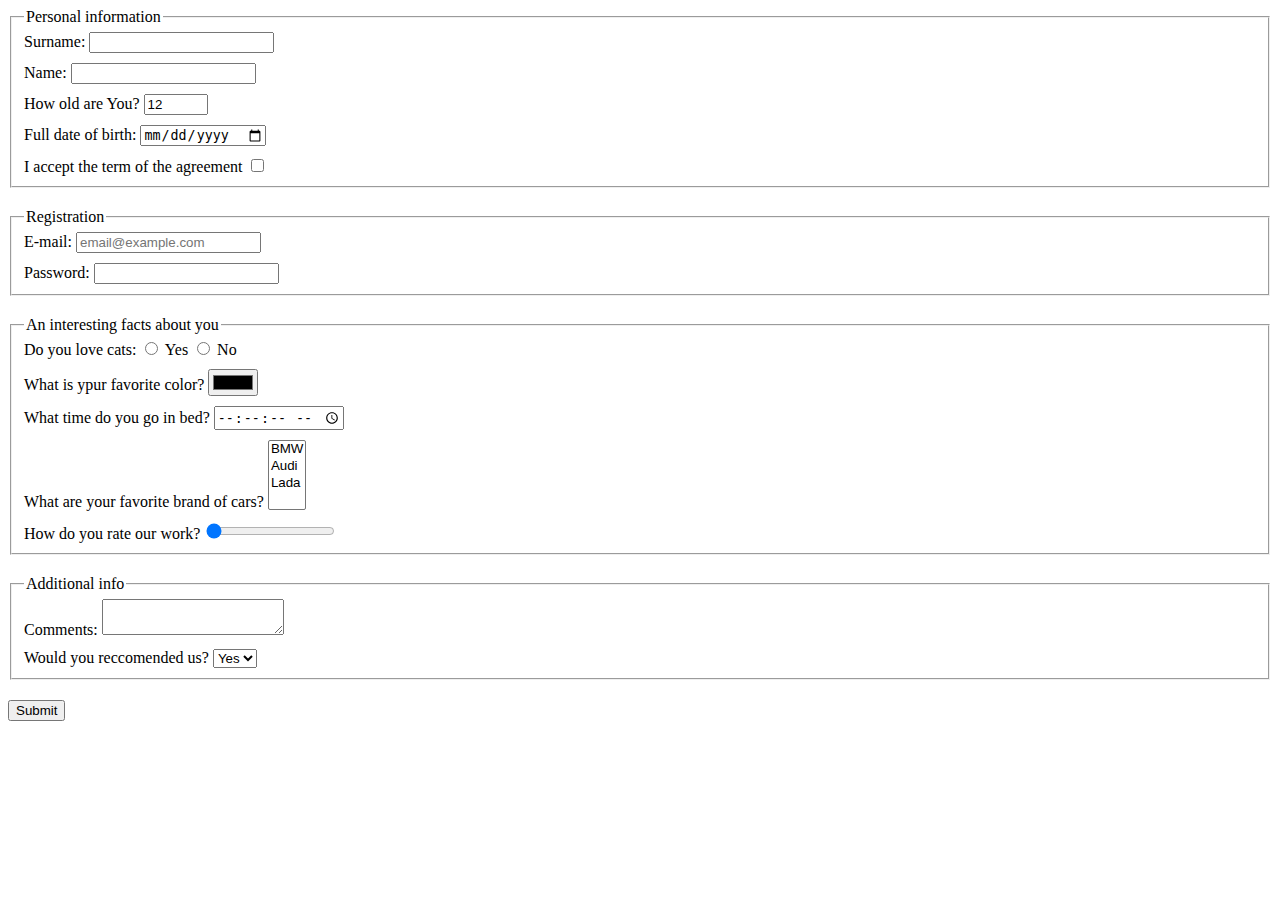
<file: index.html>
<!doctype html><html lang="en"><head><meta charset="UTF-8"><meta name="viewport" content="width=device-width, user-scalable=no, initial-scale=1.0, maximum-scale=1.0, minimum-scale=1.0"><meta http-equiv="X-UA-Compatible" content="ie=edge"><title>HTML Form</title><link rel="stylesheet" href="style.84dff683.css"></head><body> <form action="http://localhost:3000/api" method="post"> <fieldset class="fieldset"> <legend>Personal information</legend> <label class="form_field field"> Surname: <input type="text" name="usersurname" autocomplete="off" required> </label> <label class="form_field field"> Name: <input type="text" name="username" autocomplete="off" required> </label> <label class="form_field field"> How old are You? <input type="number" name="age" min="1" max="100" value="12"> </label> <label class="form_field field"> Full date of birth: <input type="date"> </label> <label class="form_field"> I accept the term of the agreement <input type="checkbox"> </label> </fieldset> <fieldset class="fieldset"> <legend>Registration</legend> <label class="form_field field"> E-mail: <input type="email" placeholder="email@example.com" autocomplete="off" required> </label> <label class="form_field"> Password: <input type="password" autocomplete="off" required> </label> </fieldset> <fieldset class="fieldset"> <legend>An interesting facts about you</legend> <label class="form_field field"> Do you love cats: <input type="radio" name="lovecats"> Yes <input type="radio" name="lovecats"> No </label> <label class="form_field field"> What is ypur favorite color? <input type="color"> </label> <label class="form_field field"> What time do you go in bed? <input type="time" step="1"> </label> <label class="form_field field"> What are your favorite brand of cars? <select name="favorite-car" multiple required> <option value="BMW">BMW</option> <option value="AUDI">Audi</option> <option value="LADA">Lada</option> </select> </label> <label class="form_field"> How do you rate our work? <input type="range" min="1" max="100" value="0"> </label> </fieldset> <fieldset class="fieldset"> <legend>Additional info</legend> <label class="form_field field"> Comments: <textarea name="comments" cols="20" rows="2">
          </textarea> </label> <label class="form_field"> Would you reccomended us? <select name="reccomended" id="reccomended" size="1"> <option value="yes">Yes</option> <option value="No">No</option> </select> </label> </fieldset> <button type="submit">Submit</button> </form> <script type="text/javascript" src="main.e97352c4.js"></script> </body></html>
</file>
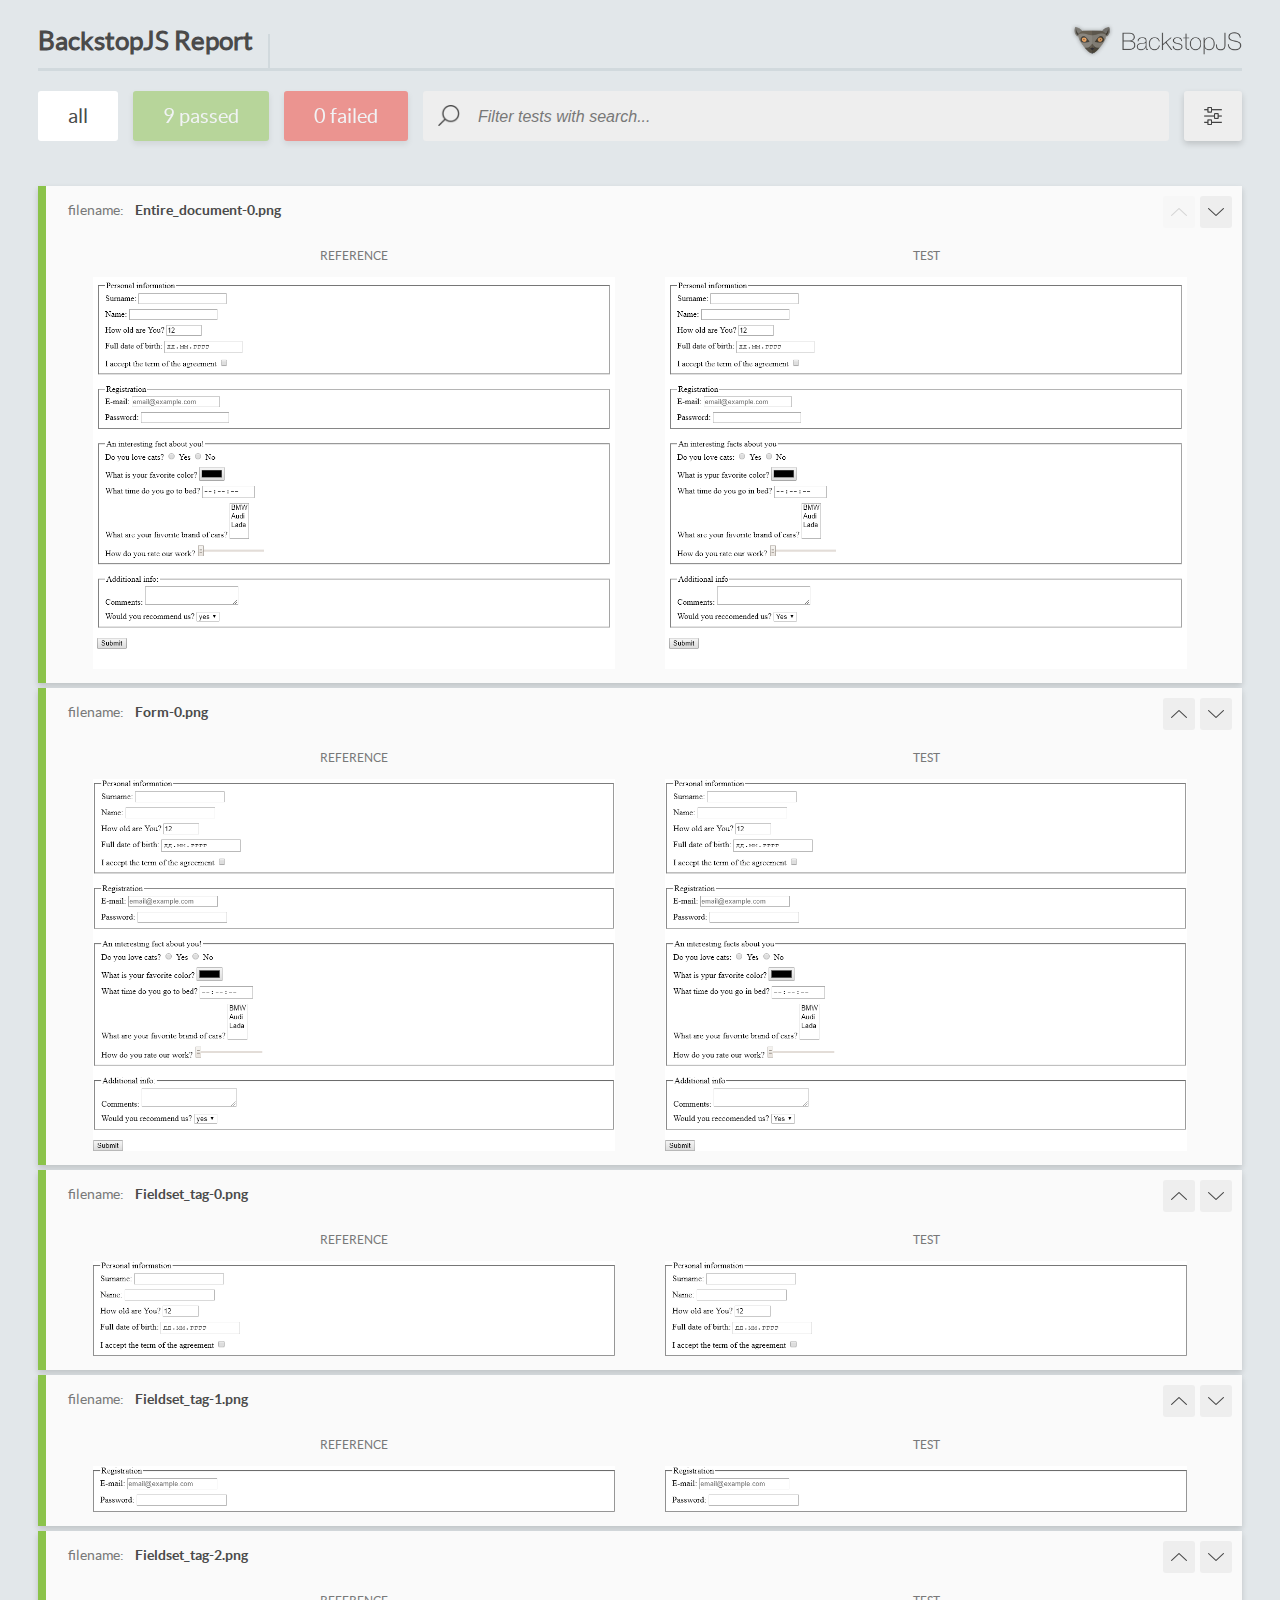
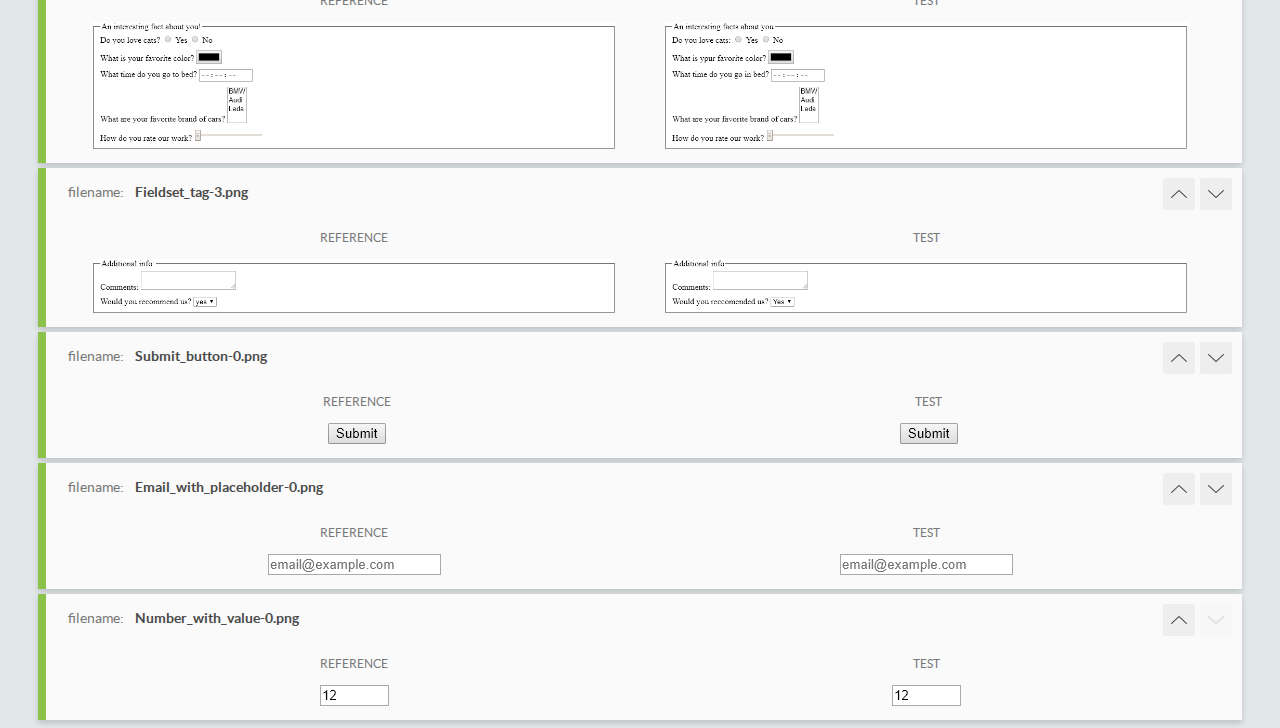
<file: report/html_report/index.html>
<!DOCTYPE html>
<html>
  <head>
    <meta charset="utf-8">
    <title>BackstopJS Report</title>

    <style>
      @font-face {
          font-family: 'latoregular';
          src: url('./assets/fonts/lato-regular-webfont.woff2') format('woff2'),
              url('./assets/fonts/lato-regular-webfont.woff') format('woff');
          font-weight: 400;
          font-style: normal;
      }
      @font-face {
          font-family: 'latobold';
          src: url('./assets/fonts/lato-bold-webfont.woff2') format('woff2'),
              url('./assets/fonts/lato-bold-webfont.woff') format('woff');
          font-weight: 700;
          font-style: normal;
      }

      .ReactModal__Body--open {
          overflow: hidden;
      }
      .ReactModal__Body--open .header {
        display: none;
      }

    </style>
  </head>
  <body style="background-color: #E2E7EA">
    <div id="root">

    </div>
    <script type="text/javascript">
      function report (report) { // eslint-disable-line no-unused-vars
        window.tests = report;
      }
    </script>
    <script type="text/javascript" src="config.js"></script>
    <script type="text/javascript" src="index_bundle.js"></script>
  </body>
</html>
</file>
<file: style.84dff683.css>
.fieldset{margin-bottom:20px}.form_field{display:block}.field{margin-bottom:10px}
/*# sourceMappingURL=style.84dff683.css.map */
</file>
